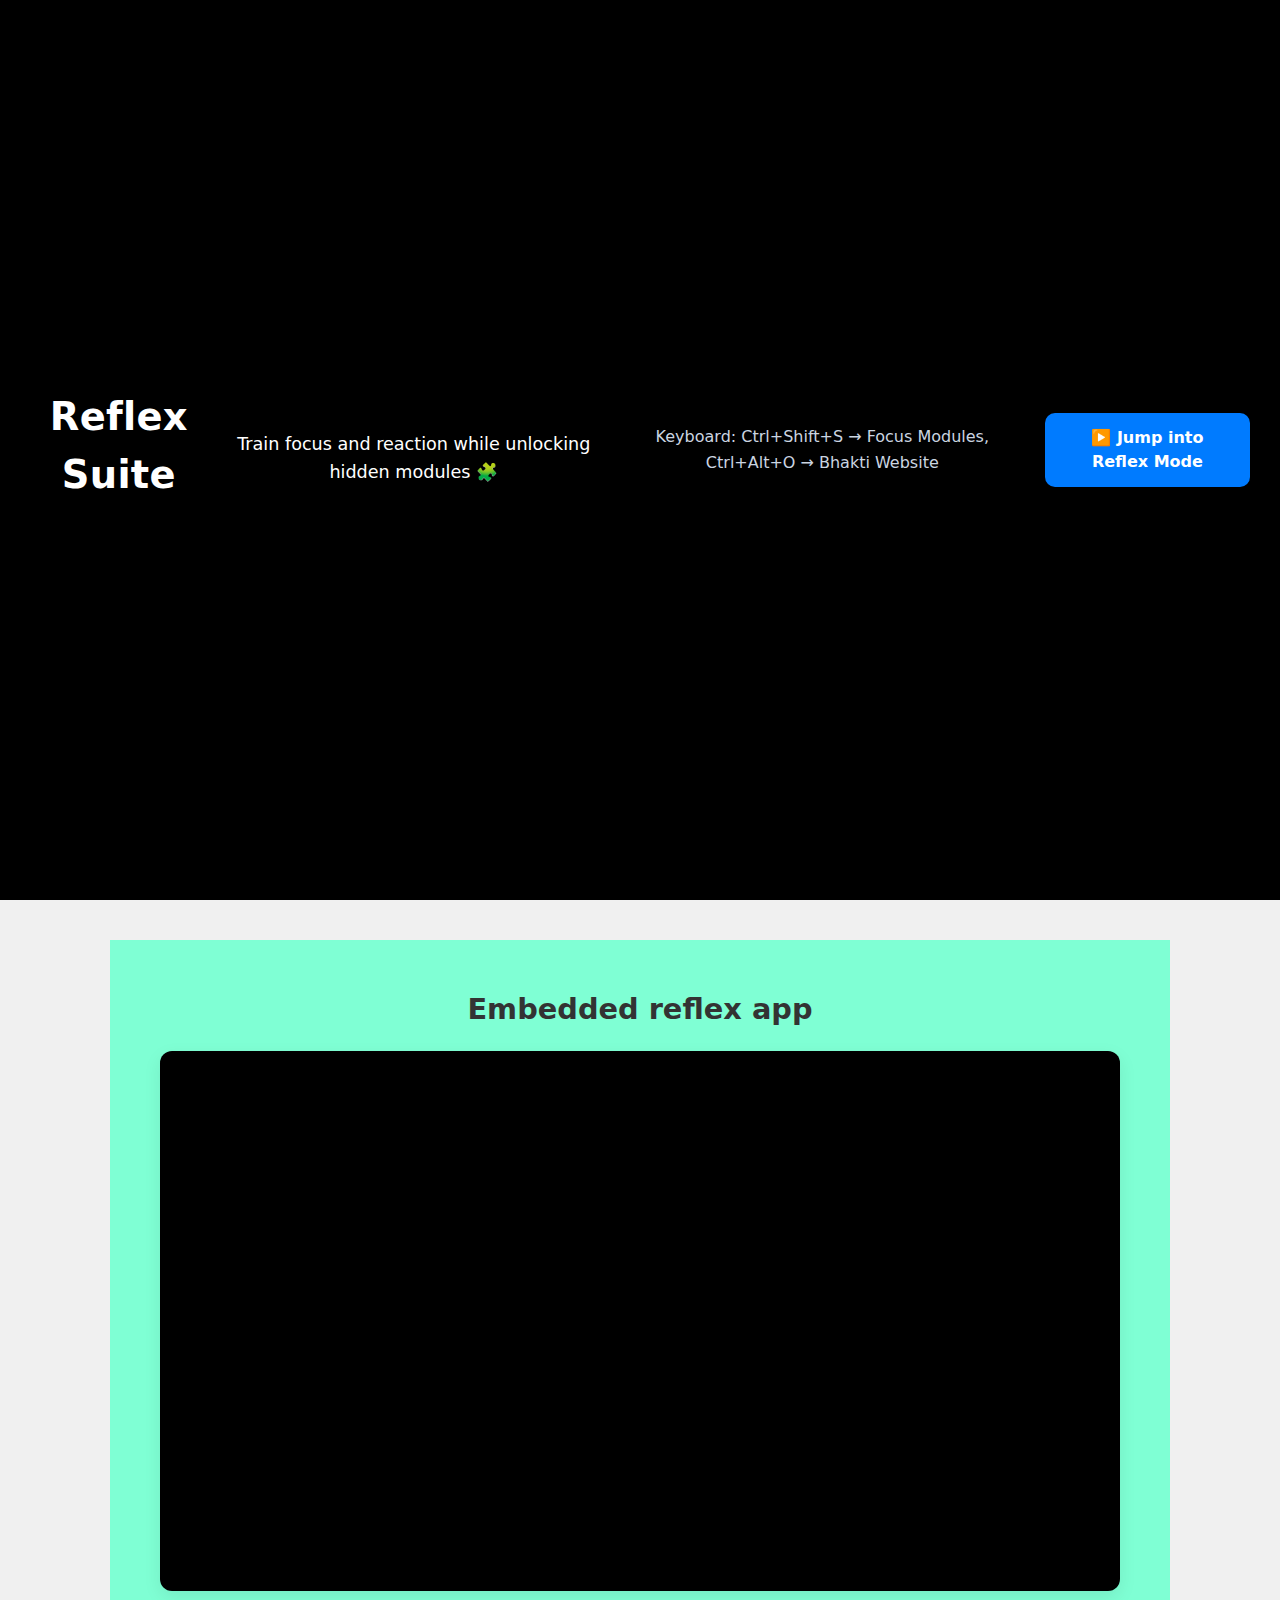
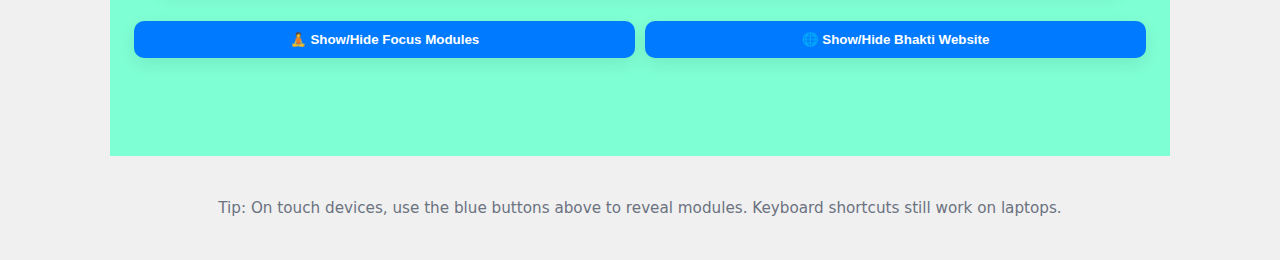
<file: index.html>
<!DOCTYPE html>
<html lang="en">
<head>
  <meta charset="UTF-8" />
  <meta
    name="viewport"
    content="width=device-width, initial-scale=1.0, viewport-fit=cover"
  />
  <meta name="description" content="A minimalist suite blending reflex training with focused tools. Includes mental focus modules and slope gameplay." />
  <title>Alpha15 – Reflex Suite by momo1322</title>
  <link rel="stylesheet" href="style.css" />
  <style>
    :root{
      --bg: #f0f0f0;
      --fg: #0f0f0f;
      --muted: #6b7280;
      --btn: #007BFF;
      --btn-hover: #0056b3;
      --card: #ffffff;
      --shadow: 0 6px 18px rgba(0,0,0,0.08);
      --radius: 12px;
      --space: clamp(12px, 2vw, 20px);
      --space-lg: clamp(20px, 4vw, 40px);
      --maxw: 1100px;
    }

    * { box-sizing: border-box; }
    body {
      margin: 0;
      font-family: system-ui, -apple-system, Segoe UI, Roboto, Ubuntu, Cantarell, Noto Sans, Arial, sans-serif;
      background: var(--bg);
      color: var(--fg);
      line-height: 1.5;
    }

    .hero {
      background: #000;
      color: #fff;
      padding: calc(var(--space-lg) * 1.2) var(--space);
      text-align: center;
    }
    .hero h1 {
      margin: 0 0 8px;
      font-size: clamp(1.6rem, 4vw, 2.4rem);
      letter-spacing: 0.3px;
    }
    .hero p.sub {
      margin: 6px 0;
      color: #cbd5e1;
      font-size: clamp(0.9rem, 2.3vw, 1rem);
    }

    .container {
      width: 100%;
      max-width: var(--maxw);
      margin: 0 auto;
      padding: var(--space-lg) var(--space);
    }

    .play-btn,
    .ui-btn {
      display: inline-block;
      margin: 10px;
      padding: 0.8em 1.1em;
      background: var(--btn);
      color: #fff;
      text-decoration: none;
      border-radius: 10px;
      border: 0;
      cursor: pointer;
      font-weight: 600;
      transition: background 180ms ease, transform 120ms ease;
      box-shadow: var(--shadow);
    }
    .play-btn:hover, .ui-btn:hover { background: var(--btn-hover); }
    .ui-btn:active { transform: translateY(1px); }

    .apps-section h2 {
      text-align: center;
      margin: 0 0 var(--space);
      font-size: clamp(1.2rem, 3.2vw, 1.8rem);
    }

    /* Responsive embed (16:9) */
    .embed {
      position: relative;
      width: 100%;
      border-radius: var(--radius);
      overflow: hidden;
      background: #000;
      box-shadow: var(--shadow);
      aspect-ratio: 16 / 9;
    }
    .embed iframe {
      position: absolute;
      inset: 0;
      width: 100%;
      height: 100%;
      border: 0;
    }

    /* Zones and cards */
    .zone { margin-top: var(--space-lg); }
    .card {
      background: var(--card);
      border-radius: var(--radius);
      padding: var(--space);
      box-shadow: var(--shadow);
    }
    .card h3 {
      margin: 0 0 10px;
      font-size: clamp(1.05rem, 2.8vw, 1.3rem);
    }

    details {
      margin-top: 10px;
      text-align: left;
      display: block;
      width: 100%;
      max-width: 520px;
      background: #fff;
      padding: 12px 14px;
      border-radius: 10px;
      box-shadow: var(--shadow);
    }
    summary { font-weight: 700; cursor: pointer; }

    /* Touch-friendly controls */
    .controls {
      display: grid;
      gap: 10px;
      grid-template-columns: repeat(2, minmax(0, 1fr));
      justify-items: center;
      margin-top: var(--space);
    }
    .controls .ui-btn { width: 100%; text-align: center; }

    /* Collapsible animation */
    .collapsible {
      overflow: hidden;
      height: 0;
      opacity: 0;
      transform: translateY(-6px);
      transition: height 280ms ease, opacity 220ms ease, transform 220ms ease;
      will-change: height, opacity, transform;
    }
    .collapsible.is-open {
      opacity: 1;
      transform: translateY(0);
    }

    /* Footer tips */
    .tips {
      color: var(--muted);
      font-size: 0.95rem;
      text-align: center;
      margin-top: var(--space);
    }

    /* Media queries */
    @media (max-width: 480px) {
      .play-btn { width: 100%; }
      .controls { grid-template-columns: 1fr; }
      details { max-width: 100%; }
      .hero { text-align: left; }
      .hero p.sub { font-size: 0.95rem; }
    }
    @media (min-width: 481px) and (max-width: 900px) {
      .controls { grid-template-columns: repeat(2, 1fr); }
    }
    @media (min-width: 901px) {
      .embed { max-width: 960px; margin: 0 auto; }
      details { max-width: 640px; }
    }

    /* Motion & focus preferences */
    @media (prefers-reduced-motion: reduce) {
      * { animation: none !important; transition: none !important; }
    }
    :focus-visible {
      outline: 3px solid #94a3b8;
      outline-offset: 2px;
      border-radius: 8px;
    }
  </style>
</head>
<body>
  <header class="hero">
    <h1>Reflex Suite</h1>
    <p>Train focus and reaction while unlocking hidden modules 🧩</p>
    <p class="sub">Keyboard: Ctrl+Shift+S → Focus Modules, Ctrl+Alt+O → Bhakti Website</p>
    <a class="play-btn" href="#apps" aria-label="Jump into Reflex Mode">▶️ Jump into Reflex Mode</a>
  </header>

  <main class="container">
    <section id="apps" class="apps-section" aria-labelledby="apps-title">
      <h2 id="apps-title">Embedded reflex app</h2>

      <div class="embed" role="group" aria-label="Slope Game">
        <iframe
          src="https://y8.com/embed/slope"
          title="Slope Game"
          loading="lazy"
          allowfullscreen
          referrerpolicy="no-referrer"
        ></iframe>
      </div>

      <!-- Touch-friendly controls -->
      <div class="controls" aria-label="Quick toggles">
        <button
          type="button"
          class="ui-btn"
          id="toggle-spiritual"
          aria-controls="spiritual-zone"
          aria-expanded="false"
        >
          🧘 Show/Hide Focus Modules
        </button>
        <button
          type="button"
          class="ui-btn"
          id="toggle-external"
          aria-controls="EX"
          aria-expanded="false"
        >
          🌐 Show/Hide Bhakti Website
        </button>
      </div>

      <div class="zone">
        <div class="card collapsible" id="spiritual-zone" hidden>
          <h3>🧘 Hidden focus modules</h3>
          <details>
            <summary>Tratak Kriya</summary>
            <a href="Tratak.html" class="play-btn" aria-label="Launch Tratak Kriya">Launch Tratak</a>
          </details>
          <details>
            <summary>Radha Naam Jap Counter</summary>
            <a href="https://app--chant-counter-89abd2c8.base44.app/Counter" class="play-btn" aria-label="Open Jap Counter">Open Jap Counter</a>
          </details>
        </div>
      </div>
    </section>

    <section id="additional-apps" class="zone" aria-labelledby="extra-title">
      <div class="card collapsible" id="EX" hidden>
        <h3 id="extra-title">Bhakti apps collection</h3>
        <p><b>If you want to download some bhakti apps, you can check this section</b></p>
        <details>
          <summary>Bhakti Apps Website</summary>
          <a href="https://github.com/Momo1322/Bhakti-Apps" class="play-btn" aria-label="Open Bhakti Apps GitHub">Open GitHub Website</a>
        </details>
      </div>
    </section>

    <p class="tips">
      Tip: On touch devices, use the blue buttons above to reveal modules. Keyboard shortcuts still work on laptops.
    </p>
  </main>

  <script>
    const $ = (sel) => document.querySelector(sel);
    const spiritualZone = $('#spiritual-zone');
    const externalZone = $('#EX');
    const btnSpiritual = $('#toggle-spiritual');
    const btnExternal = $('#toggle-external');
    const prefersReducedMotion = window.matchMedia('(prefers-reduced-motion: reduce)').matches;

    function openSection(el, btn) {
      if (prefersReducedMotion) {
        el.hidden = false;
        btn?.setAttribute('aria-expanded', 'true');
        return;
      }
      el.hidden = false;
      el.style.height = '0px';
      el.classList.add('is-open');
      const target = el.scrollHeight;

      requestAnimationFrame(() => {
        el.style.height = target + 'px';
      });

      const onEnd = (ev) => {
        if (ev.target !== el) return;
        el.style.height = 'auto'; // allow content to grow naturally
        el.removeEventListener('transitionend', onEnd);
      };
      el.addEventListener('transitionend', onEnd);
      btn?.setAttribute('aria-expanded', 'true');
    }

    function closeSection(el, btn) {
      if (prefersReducedMotion) {
        el.hidden = true;
        btn?.setAttribute('aria-expanded', 'false');
        return;
      }
      // Set fixed height to transition from
      el.style.height = el.scrollHeight + 'px';
      // Force reflow to ensure the height is taken into account
      // eslint-disable-next-line no-unused-expressions
      el.offsetHeight;
      el.classList.remove('is-open');
      el.style.height = '0px';

      const onEnd = (ev) => {
        if (ev.target !== el) return;
        el.hidden = true;
        el.style.height = '';
        el.removeEventListener('transitionend', onEnd);
      };
      el.addEventListener('transitionend', onEnd);
      btn?.setAttribute('aria-expanded', 'false');
    }

    function toggleSection(sectionEl, buttonEl) {
      if (sectionEl.hidden) {
        openSection(sectionEl, buttonEl);
      } else {
        closeSection(sectionEl, buttonEl);
      }
    }

    // Click toggles (mobile/tablet/desktop)
    btnSpiritual?.addEventListener('click', () => toggleSection(spiritualZone, btnSpiritual));
    btnExternal?.addEventListener('click', () => toggleSection(externalZone, btnExternal));

    // Keyboard shortcuts (desktop)
    document.addEventListener('keydown', (e) => {
      // Ctrl/Meta + Shift + S → Spiritual Zone
      if ((e.ctrlKey || e.metaKey) && e.shiftKey && e.code === 'KeyS') {
        e.preventDefault();
        toggleSection(spiritualZone, btnSpiritual);
      }
      // Ctrl/Meta + Alt + O → External Zone
      if ((e.ctrlKey || e.metaKey) && e.altKey && e.code === 'KeyO') {
        e.preventDefault();
        toggleSection(externalZone, btnExternal);
      }
    });
  </script>
</body>
</html>
</file>
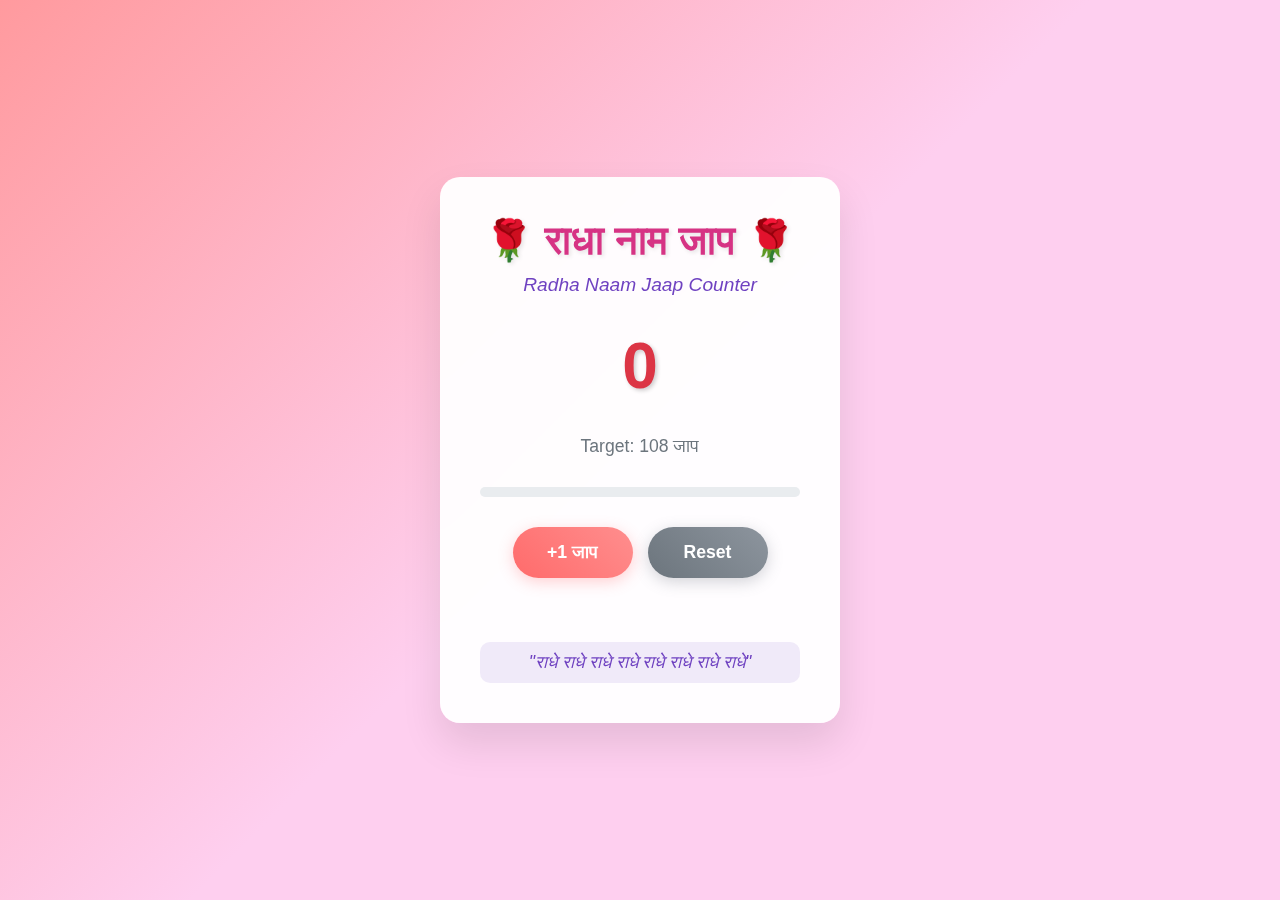
<file: NaamJap.html>
<!DOCTYPE html>
<html lang="en">
<head>
  <meta charset="UTF-8">
  <meta name="viewport" content="width=device-width, initial-scale=1.0">
  <title>Radha Naam Jaap Counter</title>
  <style>
    * {
      margin: 0;
      padding: 0;
      box-sizing: border-box;
    }

    body {
      font-family: 'Arial', sans-serif;
      background: linear-gradient(135deg, #ff9a9e 0%, #fecfef 50%, #fecfef 100%);
      min-height: 100vh;
      display: flex;
      justify-content: center;
      align-items: center;
      padding: 20px;
    }

    .container {
      background: rgba(255, 255, 255, 0.95);
      border-radius: 20px;
      padding: 40px;
      box-shadow: 0 20px 40px rgba(0, 0, 0, 0.1);
      text-align: center;
      max-width: 400px;
      width: 100%;
      backdrop-filter: blur(10px);
    }

    .title {
      color: #d63384;
      font-size: 2.5em;
      margin-bottom: 10px;
      font-weight: bold;
      text-shadow: 2px 2px 4px rgba(0, 0, 0, 0.1);
    }

    .subtitle {
      color: #6f42c1;
      font-size: 1.2em;
      margin-bottom: 30px;
      font-style: italic;
    }

    .counter-display {
      font-size: 4em;
      font-weight: bold;
      color: #dc3545;
      margin: 30px 0;
      text-shadow: 2px 2px 4px rgba(0, 0, 0, 0.2);
      min-height: 80px;
      display: flex;
      align-items: center;
      justify-content: center;
    }

    .target {
      color: #6c757d;
      font-size: 1.1em;
      margin-bottom: 30px;
    }

    .progress-bar {
      width: 100%;
      height: 10px;
      background-color: #e9ecef;
      border-radius: 5px;
      overflow: hidden;
      margin-bottom: 30px;
    }

    .progress-fill {
      height: 100%;
      background: linear-gradient(90deg, #ff6b6b, #feca57);
      border-radius: 5px;
      transition: width 0.3s ease;
      width: 0;
    }

    .buttons {
      display: flex;
      gap: 15px;
      justify-content: center;
      flex-wrap: wrap;
      margin-bottom: 20px;
    }

    .btn {
      padding: 15px 30px;
      font-size: 1.1em;
      border: none;
      border-radius: 50px;
      cursor: pointer;
      transition: all 0.3s ease;
      font-weight: bold;
      min-width: 120px;
    }

    .btn-primary {
      background: linear-gradient(45deg, #ff6b6b, #ff8e8e);
      color: white;
      box-shadow: 0 4px 15px rgba(255, 107, 107, 0.3);
    }

    .btn-primary:hover {
      transform: translateY(-2px);
      box-shadow: 0 6px 20px rgba(255, 107, 107, 0.4);
    }

    .btn-secondary {
      background: linear-gradient(45deg, #6c757d, #8d959e);
      color: white;
      box-shadow: 0 4px 15px rgba(108, 117, 125, 0.3);
    }

    .btn-secondary:hover {
      transform: translateY(-2px);
      box-shadow: 0 6px 20px rgba(108, 117, 125, 0.4);
    }

    .btn:active {
      transform: translateY(0);
    }

    .completion-message {
      color: #28a745;
      font-size: 1.3em;
      font-weight: bold;
      margin-top: 20px;
      opacity: 0;
      transition: opacity 0.5s ease;
    }

    .mantra {
      color: #6f42c1;
      font-size: 1.1em;
      margin-top: 20px;
      font-style: italic;
      padding: 10px;
      background: rgba(111, 66, 193, 0.1);
      border-radius: 10px;
    }

    @media (max-width: 480px) {
      .container {
        padding: 30px 20px;
      }

      .title {
        font-size: 2em;
      }

      .counter-display {
        font-size: 3em;
      }

      .btn {
        padding: 12px 25px;
        font-size: 1em;
        min-width: 100px;
      }

      .buttons {
        flex-direction: column;
        align-items: center;
      }
    }
  </style>
</head>
<body>
<div class="container">
  <h1 class="title">🌹 राधा नाम जाप 🌹</h1>
  <p class="subtitle">Radha Naam Jaap Counter</p>

  <div class="counter-display" id="counter">0</div>

  <div class="target">Target: 108 जाप</div>

  <div class="progress-bar">
    <div class="progress-fill" id="progressFill"></div>
  </div>

  <div class="buttons">
    <button class="btn btn-primary" id="incrementBtn">+1 जाप</button>
    <button class="btn btn-secondary" id="resetBtn">Reset</button>
  </div>

  <div class="completion-message" id="completionMessage">
    🎉 108 जाप पूर्ण हुआ! राधे राधे! 🎉
  </div>

  <div class="mantra">
    "राधे राधे राधे राधे राधे राधे राधे राधे"
  </div>
</div>

<script>
  let count = 0;
  const target = 108;

  const counterDisplay = document.getElementById('counter');
  const progressFill = document.getElementById('progressFill');
  const incrementBtn = document.getElementById('incrementBtn');
  const resetBtn = document.getElementById('resetBtn');
  const completionMessage = document.getElementById('completionMessage');

  // Create audio context for completion sound
  let audioContext;

  function createCompletionSound() {
    if (!audioContext) {
      audioContext = new (window.AudioContext || window.webkitAudioContext)();
    }

    // Create a pleasant bell-like sound
    const oscillator = audioContext.createOscillator();
    const gainNode = audioContext.createGain();

    oscillator.connect(gainNode);
    gainNode.connect(audioContext.destination);

    oscillator.frequency.setValueAtTime(800, audioContext.currentTime);
    oscillator.frequency.exponentialRampToValueAtTime(400, audioContext.currentTime + 0.5);

    gainNode.gain.setValueAtTime(0.3, audioContext.currentTime);
    gainNode.gain.exponentialRampToValueAtTime(0.01, audioContext.currentTime + 0.5);

    oscillator.start(audioContext.currentTime);
    oscillator.stop(audioContext.currentTime + 0.5);

    // Add a second chime
    setTimeout(() => {
      const oscillator2 = audioContext.createOscillator();
      const gainNode2 = audioContext.createGain();

      oscillator2.connect(gainNode2);
      gainNode2.connect(audioContext.destination);

      oscillator2.frequency.setValueAtTime(600, audioContext.currentTime);
      oscillator2.frequency.exponentialRampToValueAtTime(300, audioContext.currentTime + 0.5);

      gainNode2.gain.setValueAtTime(0.3, audioContext.currentTime);
      gainNode2.gain.exponentialRampToValueAtTime(0.01, audioContext.currentTime + 0.5);

      oscillator2.start(audioContext.currentTime);
      oscillator2.stop(audioContext.currentTime + 0.5);
    }, 200);
  }

  function updateDisplay() {
    counterDisplay.textContent = count;
    const progress = (count / target) * 100;
    progressFill.style.width = progress + '%';

    if (count === target) {
      completionMessage.classList.add('show');
      createCompletionSound();

      // Add celebration effect
      counterDisplay.style.color = '#28a745';
      setTimeout(() => {
        counterDisplay.style.color = '#dc3545';
      }, 2000);
    } else {
      completionMessage.classList.remove('show');
    }
  }

  function increment() {
    if (count < target) {
      count++;
      updateDisplay();
    }
  }

  function reset() {
    count = 0;
    updateDisplay();
  }

  // Event listeners
  incrementBtn.addEventListener('click', increment);
  resetBtn.addEventListener('click', reset);

  // Keyboard support
  document.addEventListener('keydown', (e) => {
    if (e.code === 'Space' || e.code === 'Enter') {
      e.preventDefault();
      increment();
    } else if (e.code === 'KeyR') {
      reset();
    }
  });

  // Touch support for mobile
  let touchStartTime = 0;
  incrementBtn.addEventListener('touchstart', (e) => {
    touchStartTime = Date.now();
  });

  incrementBtn.addEventListener('touchend', (e) => {
    const touchDuration = Date.now() - touchStartTime;
    if (touchDuration < 300) { // Quick tap
      increment();
    }
  });

  // Initialize display
  updateDisplay();
</script>
</body>
</html>
</file>
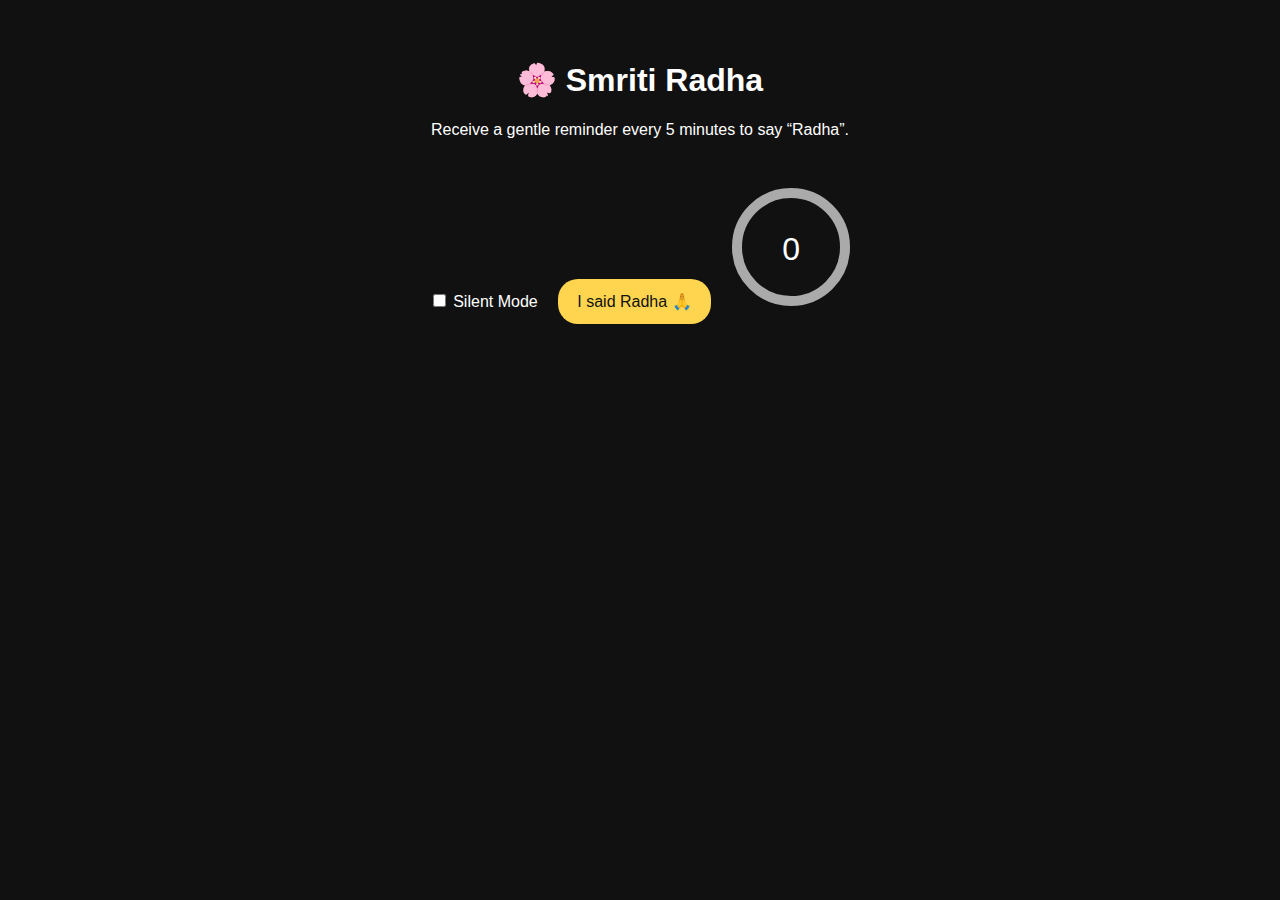
<file: radha-reminder.html>
<!DOCTYPE html>
<html lang="en">
<head>
    <meta charset="UTF-8" />
    <title>Smriti Radha – 5 Min Reminder</title>
    <meta name="viewport" content="width=device-width, initial-scale=1.0" />
    <link rel="stylesheet" href="reminder.css" />
</head>
<body>
<div class="container">
    <h1>🌸 Smriti Radha</h1>
    <p>Receive a gentle reminder every 5 minutes to say “Radha”.</p>

    <label>
        <input type="checkbox" id="silentToggle" />
        Silent Mode
    </label>

    <button id="japButton">I said Radha 🙏</button>

    <div class="counter-container">
        <svg width="120" height="120">
            <circle cx="60" cy="60" r="54" stroke="#aaa" stroke-width="10" fill="none"/>
            <circle id="progressRing" cx="60" cy="60" r="54" stroke="#ff69b4" stroke-width="10" fill="none"
                    stroke-dasharray="339" stroke-dashoffset="339" />
        </svg>
        <span id="japCount">0</span>
    </div>

    <div id="glowEffect" class="glow hidden"></div>
    <audio id="radhaSound" src="audio/digi-beep-qst-346094.mp3" preload="auto"></audio>
</div>
<script src="reminder.js"></script>
</body>
</html>
</file>
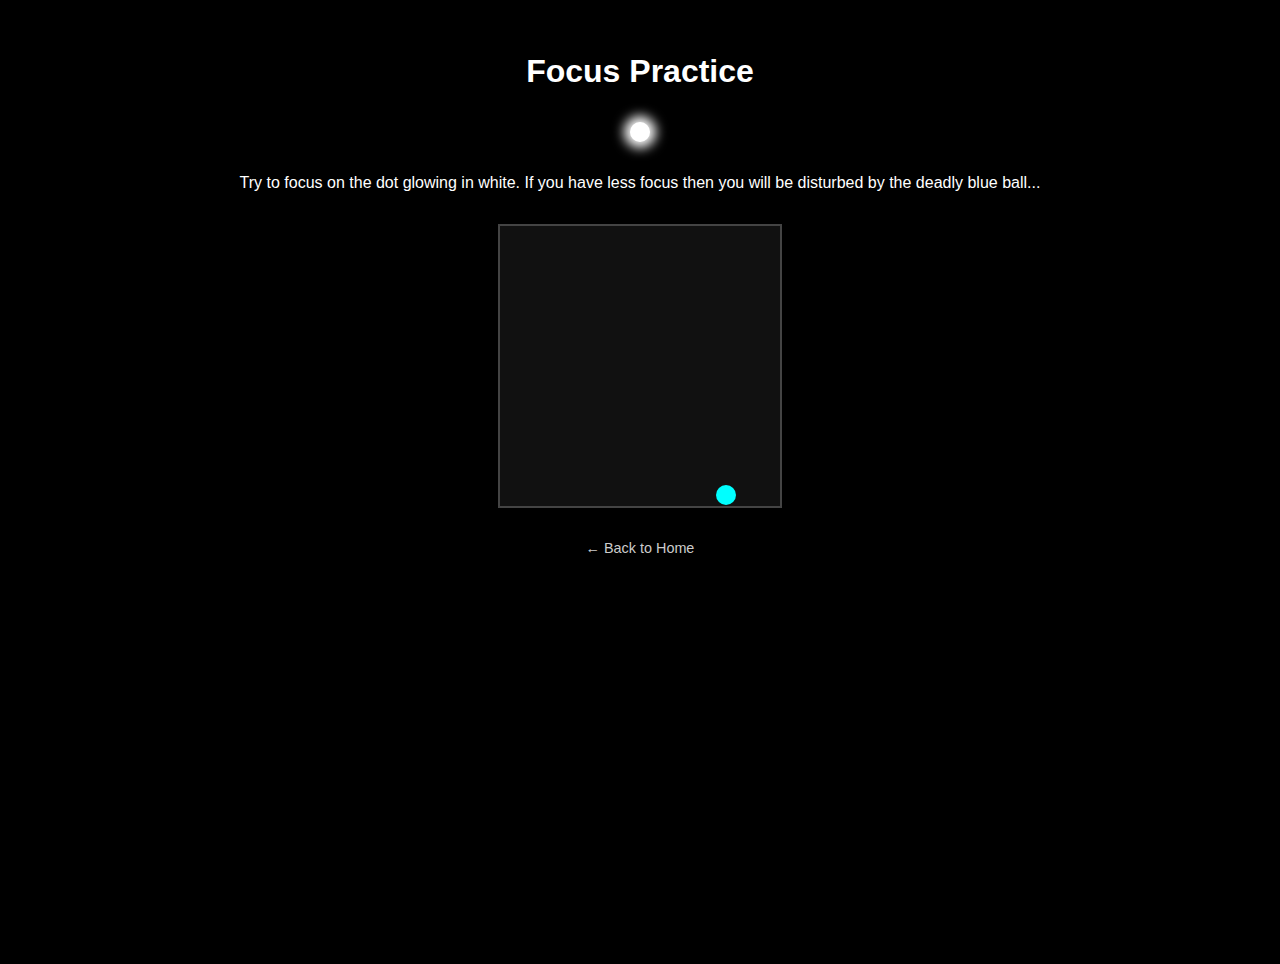
<file: Tratak.html>
<!DOCTYPE html>
<html lang="en">
<head>
  <meta charset="UTF-8" />
  <meta name="viewport" content="width=device-width, initial-scale=1.0"/>
  <title>Tratak + Focus Game</title>
  <style>
    body {
      background-color: #000;
      color: #fff;
      font-family: 'Segoe UI', sans-serif;
      margin: 0;
      display: flex;
      flex-direction: column;
      align-items: center;
      justify-content: flex-start;
      height: 100vh;
      padding: 2rem;
      text-align: center;
    }

    h1 { margin-bottom: 1rem; }

    .dot {
      width: 20px;
      height: 20px;
      background-color: #fff;
      border-radius: 50%;
      box-shadow: 0 0 12px 6px #fff;
      animation: pulse 2s infinite;
      margin: 1rem 0;
    }

    @keyframes pulse {
      0%, 100% { box-shadow: 0 0 12px 6px #fff; }
      50% { box-shadow: 0 0 30px 12px #fff; }
    }

    canvas {
      background: #111;
      border: 2px solid #444;
      margin-top: 1rem;
    }

    .back-btn {
      color: #ccc;
      text-decoration: none;
      margin-top: 2rem;
      font-size: 0.9rem;
    }
  </style>
</head>
<body>
  <h1>Focus Practice</h1>
  <div class="dot"></div>
  <p>Try to focus on the dot glowing in white. If you have less focus then you will be disturbed by the deadly blue ball...</p>

  <canvas id="gameCanvas" width="280" height="280"></canvas>

  <a class="back-btn" href="index.html">← Back to Home</a>

  <script>
    const canvas = document.getElementById("gameCanvas");
    const ctx = canvas.getContext("2d");

    let x = canvas.width / 2;
    let y = canvas.height / 2;
    let dx = 2;
    let dy = 3;
    const radius = 10;

    function drawBall() {
      ctx.beginPath();
      ctx.arc(x, y, radius, 0, Math.PI * 2);
      ctx.fillStyle = "#0ff";
      ctx.fill();
      ctx.closePath();
    }

    function draw() {
      ctx.clearRect(0, 0, canvas.width, canvas.height);
      drawBall();

      if (x + dx > canvas.width - radius || x + dx < radius) dx = -dx;
      if (y + dy > canvas.height - radius || y + dy < radius) dy = -dy;

      x += dx;
      y += dy;

      requestAnimationFrame(draw);
    }

    draw();
  </script>
</body>
</html>
</file>
<file: reminder.css>
body {
    background-color: #111;
    color: #fff;
    font-family: 'Segoe UI', sans-serif;
    text-align: center;
    padding: 2rem;
}

.container {
    max-width: 500px;
    margin: auto;
}

button {
    padding: 0.8rem 1.2rem;
    margin: 1rem;
    font-size: 1rem;
    background-color: #ffd54f;
    color: #111;
    border: none;
    border-radius: 20px;
    cursor: pointer;
}

.counter-container {
    margin-top: 2rem;
    position: relative;
    display: inline-block;
}

.counter-container span {
    position: absolute;
    top: 50%;
    left: 50%;
    transform: translate(-50%, -50%);
    font-size: 2rem;
}

.glow {
    position: fixed;
    top: 0; left: 0;
    width: 100vw; height: 100vh;
    background: rgba(255, 192, 203, 0.2);
    animation: glowFade 2s forwards;
    z-index: 1000;
}

.hidden {
    display: none;
}

@keyframes glowFade {
    from { opacity: 1; }
    to { opacity: 0; }
}
</file>
<file: style.css>
/* Reset and base styles */
* {
  margin: 0;
  padding: 0;
  box-sizing: border-box;
}

html, body {
  font-family: 'Segoe UI', sans-serif;
  background-color: #f2f2f2;
  color: #fff;
  scroll-behavior: smooth;
}

/* Hero Section */
.hero {
  min-height: 100vh;
  background: url('assets/images/forest.jpeg') center/cover no-repeat;
  display: flex;
  justify-content: center;
  align-items: center;
  position: relative;
}

.overlay {
  background-color: rgba(0, 0, 0, 0.55);
  padding: 2rem;
  border-radius: 12px;
  text-align: center;
  max-width: 90%;
  box-shadow: 0 0 30px rgba(0, 0, 0, 0.25);
}

h1 {
  font-size: 2.8rem;
  margin-bottom: 0.5rem;
  letter-spacing: 1px;
}

p {
  margin-top: 1rem;
  font-size: 1.1rem;
  line-height: 1.6;
}

/* Play Button */
.play-btn {
  display: inline-block;
  margin-top: 2rem;
  padding: 0.9rem 1.6rem;
  background-color: #fff;
  color: #333;
  text-decoration: none;
  border-radius: 25px;
  font-weight: bold;
  box-shadow: 0 4px 10px rgba(0, 0, 0, 0.2);
  transition: background 0.3s ease;
}

.play-btn:hover {
  background-color: #ffd54f;
  color: #111;
}

/* Apps Section */
.apps-section {
  background-color:aquamarine;
  color: #333;
  padding: 3rem 1.5rem;
  text-align: center;
}

.apps-section h2 {
  font-size: 2rem;
  margin-bottom: 1.2rem;
  font-weight: 600;
}

.app-list {
  display: flex;
  flex-wrap: wrap;
  justify-content: center;
  gap: 1.5rem;
}
</file>
